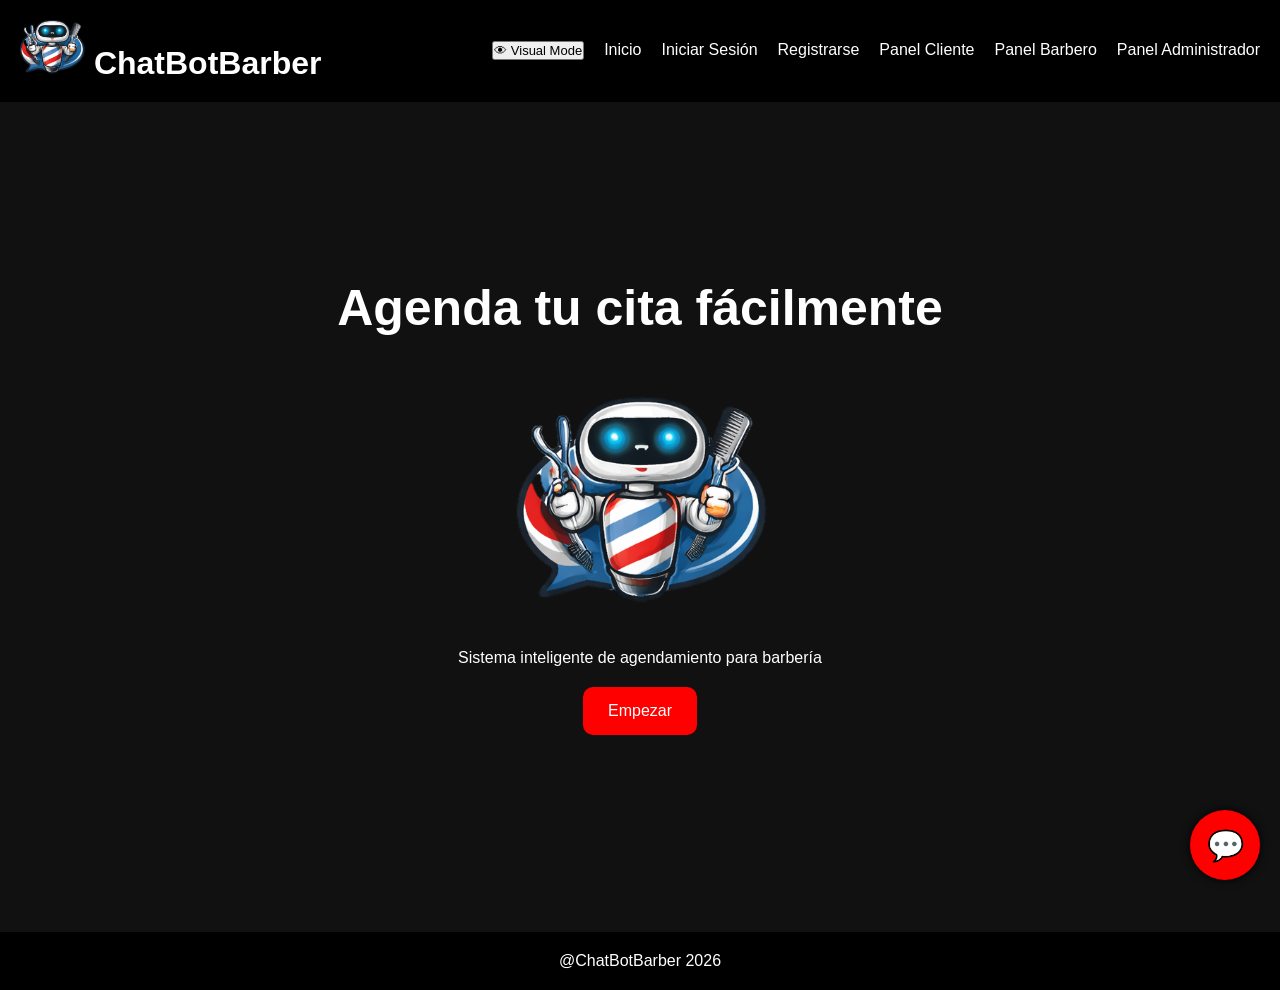
<file: frontend/index.html>
<!DOCTYPE html>
<html lang="es">
<head>
    <meta charset="UTF-8">
    <meta name="viewport" content="width=device-width, initial-scale=1.0">
    <title>ChatBotBarber</title>

    <link rel="stylesheet" href="assets/css/styles.css">
</head>
<body>

    <header class="navbar">
        <h1><img src="assets/img/Logo_fondo_transparente_navbar.PNG" alt="Logo_fondo_transparente" width="65">  ChatBotBarber</h1>

        <nav>
            <button id="theme-btn" style="font-size: 13px;">
            👁 Visual Mode
            </button>
            <a href="index.html">Inicio</a>
            <a href="login.html">Iniciar Sesión</a>
            <a href="register.html">Registrarse</a>
            <a href="pages/cliente/dashboard.html">Panel Cliente</a>
            <a href="pages/barbero/dashboard.html">Panel Barbero</a>
            <a href="pages/admin/dashboard.html">Panel Administrador</a>
        </nav>
    </header>

    <main class="hero">

        <h2>Agenda tu cita fácilmente</h2>
        <img src="assets/img/Logo_fondo_transparente.png" alt="Robot con instrumentos de Barberia">

        <p>
            Sistema inteligente de agendamiento para barbería
        </p>

        <a href="register.html" class="btn">
            Empezar
        </a>

    </main>

    <div class="chatbot-btn">

    💬

    </div>

    <script src="assets/js/app.js"></script>

    <footer>
        @ChatBotBarber 2026
    </footer>

</body>
</html>
</file>
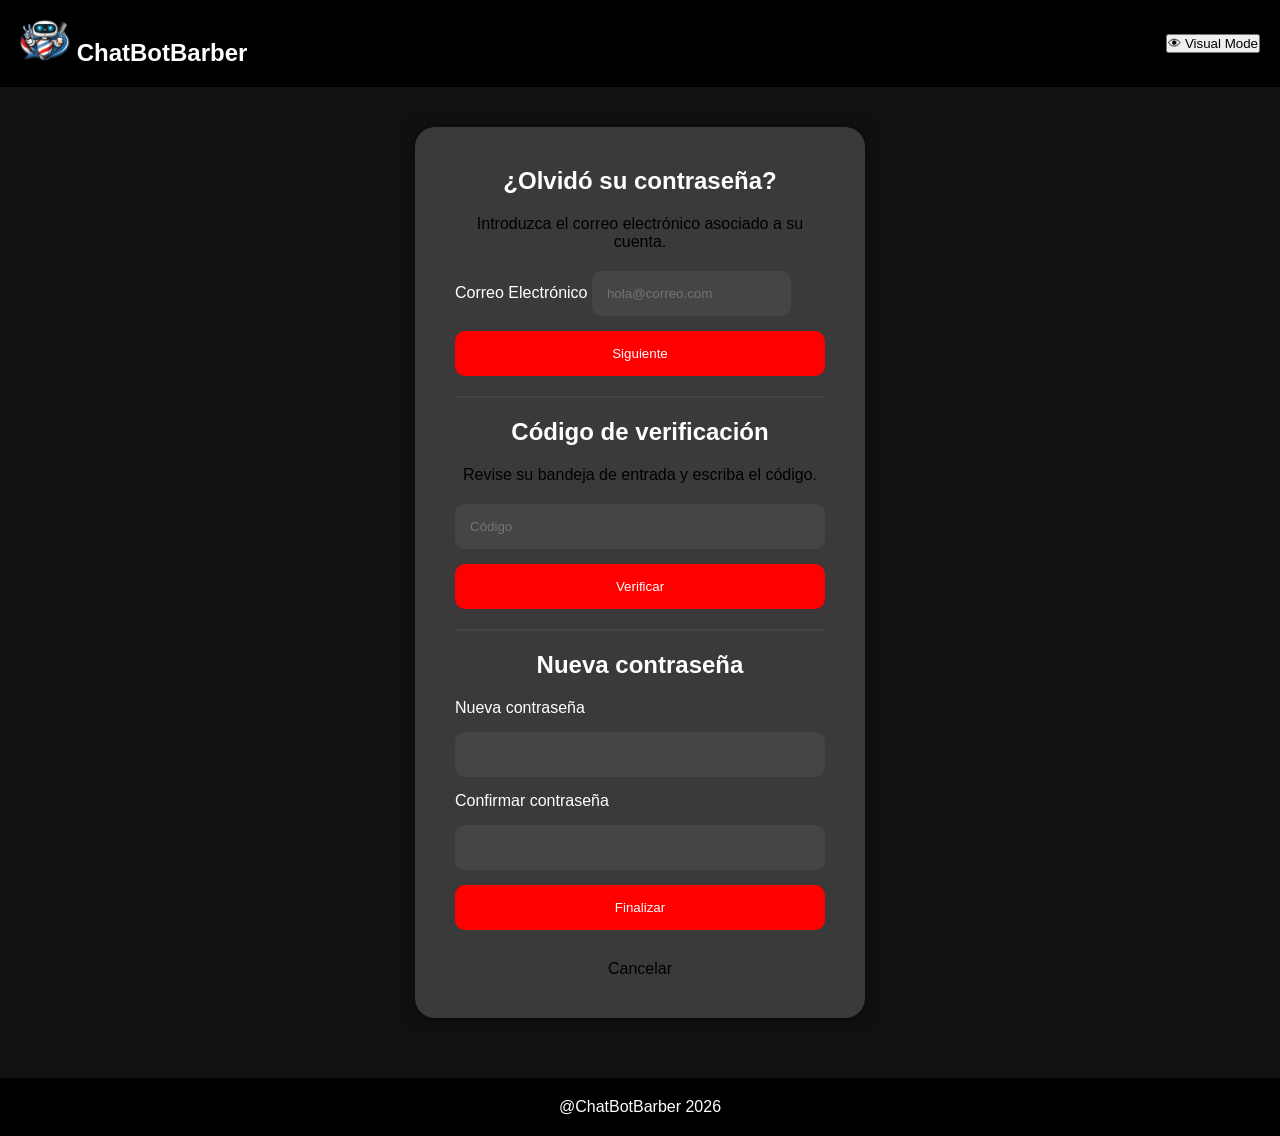
<file: frontend/contrasena.html>
<!DOCTYPE html>
<html lang="en">
<head>
    <meta charset="UTF-8">
    <meta name="viewport" content="width=device-width, initial-scale=1.0">
    <title>Recuperar Contraseña</title>

    <link rel="stylesheet" href="assets/css/styles.css">
</head>

<body>

    <nav class="navbar">
        <h1> <img src="assets/img/Logo_fondo_transparente_navbar.PNG" alt="Logo_fondo_transparente" width="50">  ChatBotBarber</h1>
        <button id="theme-btn">
            👁 Visual Mode
        </button>

    </nav>

    <main class="recovery-container">

        <div class="recovery-card">

            <h2>¿Olvidó su contraseña?</h2>

            <p style="color: black;">
                Introduzca el correo electrónico asociado a su cuenta.
            </p>

            <form action="#" method="POST">

                <div class="form-group">

                    <label for="email">
                        Correo Electrónico
                    </label>

                    <input 
                        type="email" 
                        id="email" 
                        name="email"
                        placeholder="hola@correo.com"
                        required
                    >

                </div>

                <button type="submit">
                    Siguiente
                </button>

            </form>

            <hr>

            <h2>Código de verificación</h2>

            <p style="color: black;">
                Revise su bandeja de entrada y escriba el código.
            </p>

            <form action="" method="post">

                <input 
                    type="text" 
                    name="codigo"
                    placeholder="Código"
                    required
                >

                <button type="submit">
                    Verificar
                </button>

            </form>

            <hr>

            <h2>Nueva contraseña</h2>

            <form>

                <label>Nueva contraseña</label>

                <input 
                    type="password" 
                    name="nueva"
                    required
                >

                <label>Confirmar contraseña</label>

                <input 
                    type="password"
                    name="verificar"
                    required
                >

                <button type="submit">
                    Finalizar
                </button>

            </form>

            <a href="login.html" class="cancel-btn">
                Cancelar
            </a>

        </div>

    </main>

    <script src="assets/js/app.js"></script>

    <footer>
        @ChatBotBarber 2026
    </footer>

</body>
</html>
</file>
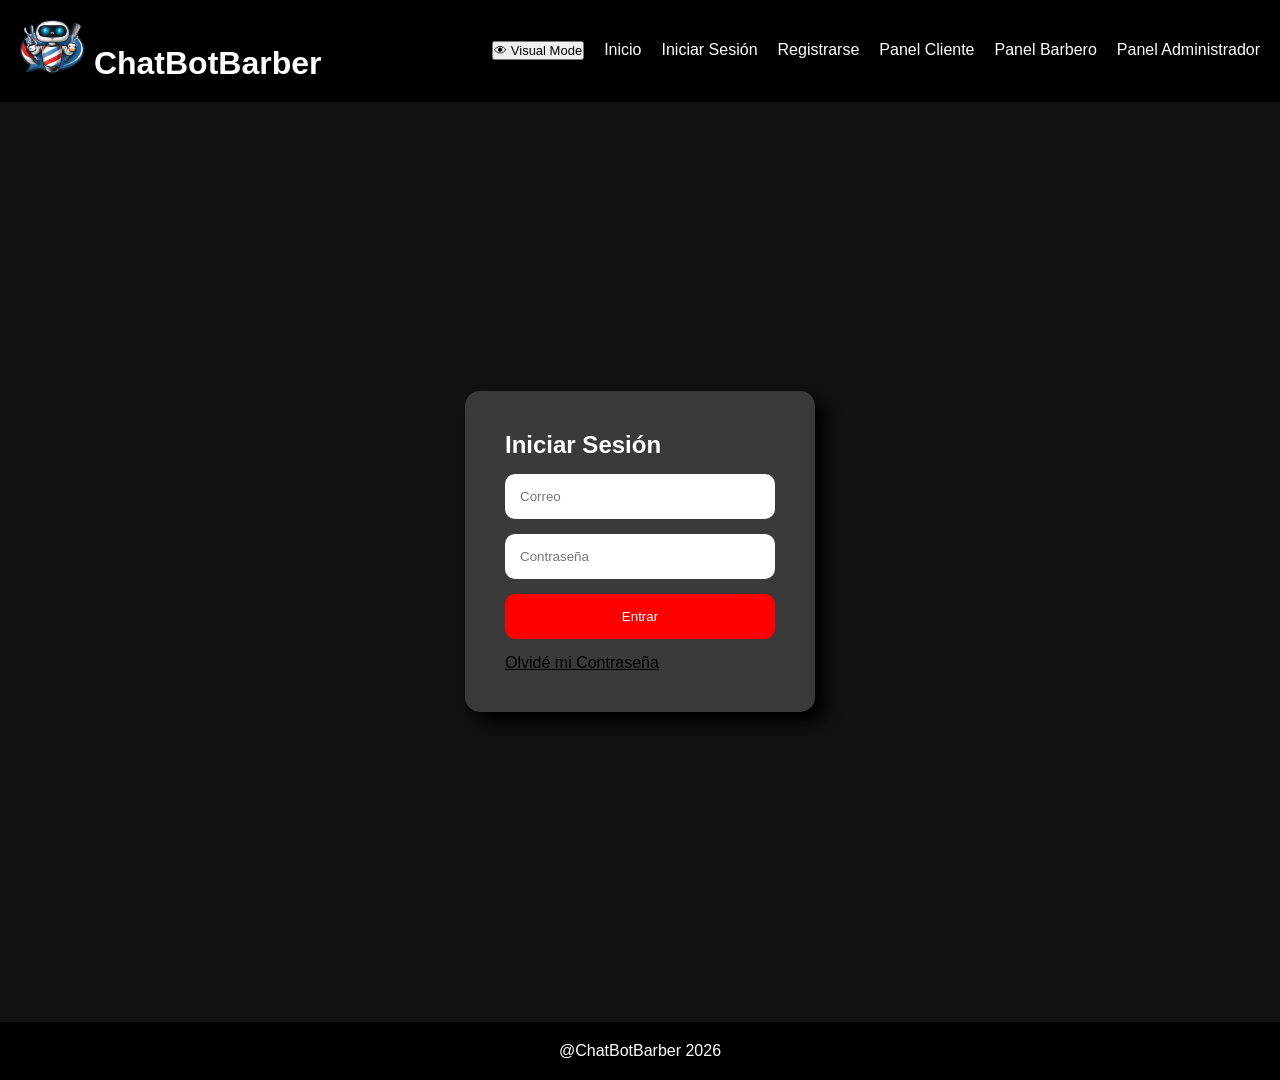
<file: frontend/login.html>
<!DOCTYPE html>
<html lang="es"> 
<head>
    <meta charset="UTF-8">
    <meta name="viewport" content="width=device-width, initial-scale=1.0">
    <title>Iniciar Sesión</title>

    <link rel="stylesheet" href="assets/css/styles.css">
</head>
<body>

    <header class="navbar">
        <h1><img src="assets/img/Logo_fondo_transparente_navbar.PNG" alt="Logo_fondo_transparente" width="65">  ChatBotBarber</h1>

        <nav>
            <button id="theme-btn" style="font-size: 13px;">
            👁 Visual Mode
            </button>
            <a href="index.html">Inicio</a>
            <a href="login.html">Iniciar Sesión</a>
            <a href="register.html">Registrarse</a>
            <a href="pages/cliente/dashboard.html">Panel Cliente</a>
            <a href="pages/barbero/dashboard.html">Panel Barbero</a>
            <a href="pages/admin/dashboard.html">Panel Administrador</a>
        </nav>
    </header>

    <div class="form-container">

        <form class="form">

            <h2>Iniciar Sesión</h2>

            <input type="email" placeholder="Correo">

            <input type="password" placeholder="Contraseña">

            <button type="submit">
                Entrar
            </button>
            <a href="contrasena.html">Olvidé mi Contraseña</a>
        </form>

    </div>

    <script src="assets/js/app.js"></script>
    
    <footer>
        @ChatBotBarber 2026
    </footer>

</body>
</html>
</file>
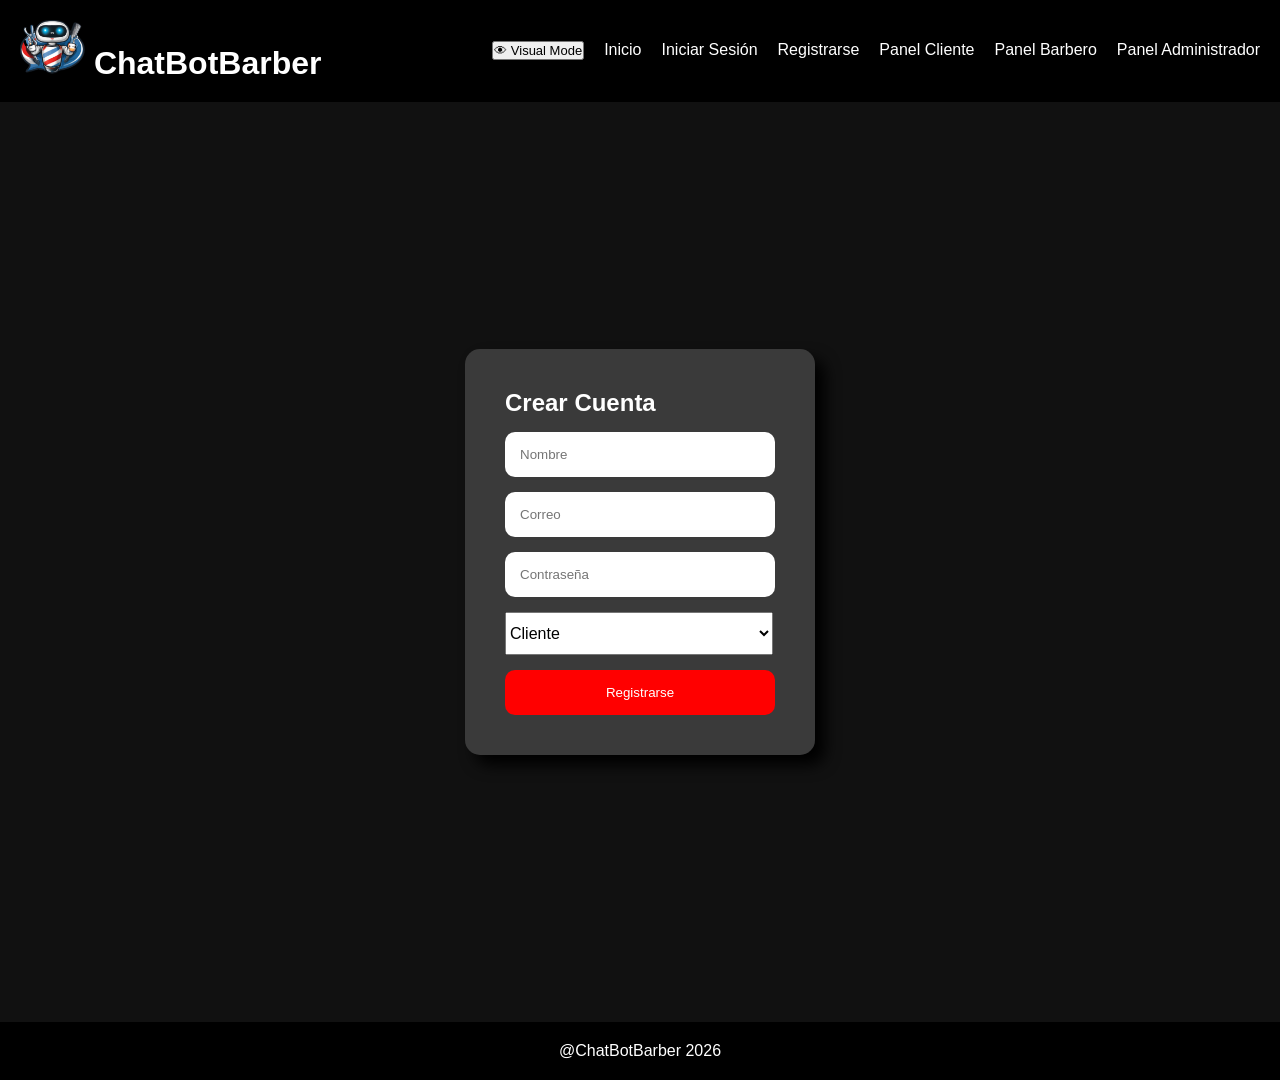
<file: frontend/register.html>
<!DOCTYPE html>
<html lang="es">
<head>
    <meta charset="UTF-8">
    <meta name="viewport" content="width=device-width, initial-scale=1.0">
    <title>Registro</title>

    <link rel="stylesheet" href="assets/css/styles.css">
</head>
<body>

    <header class="navbar">
        <h1><img src="assets/img/Logo_fondo_transparente_navbar.PNG" alt="Logo_fondo_transparente" width="65">  ChatBotBarber</h1>

        <nav>
            <button id="theme-btn" style="font-size: 13px;">
            👁 Visual Mode
            </button>
            <a href="index.html">Inicio</a>
            <a href="login.html">Iniciar Sesión</a>
            <a href="register.html">Registrarse</a>
            <a href="pages/cliente/dashboard.html">Panel Cliente</a>
            <a href="pages/barbero/dashboard.html">Panel Barbero</a>
            <a href="pages/admin/dashboard.html">Panel Administrador</a>
        </nav>
    </header>

    <div class="form-container">

        <form class="form">

            <h2>Crear Cuenta</h2>

            <input type="text" placeholder="Nombre">

            <input type="email" placeholder="Correo">

            <input type="password" placeholder="Contraseña">

            <select style="width: 268px; height: 43px; font-size: 16px;">
                <option>Cliente</option>
                <option>Barbero</option>
            </select>

            <button type="submit">
                Registrarse
            </button>

        </form>

    </div>

    <script src="assets/js/app.js"></script>

    <footer>
        @ChatBotBarber 2026
    </footer>

</body>
</html>
</file>
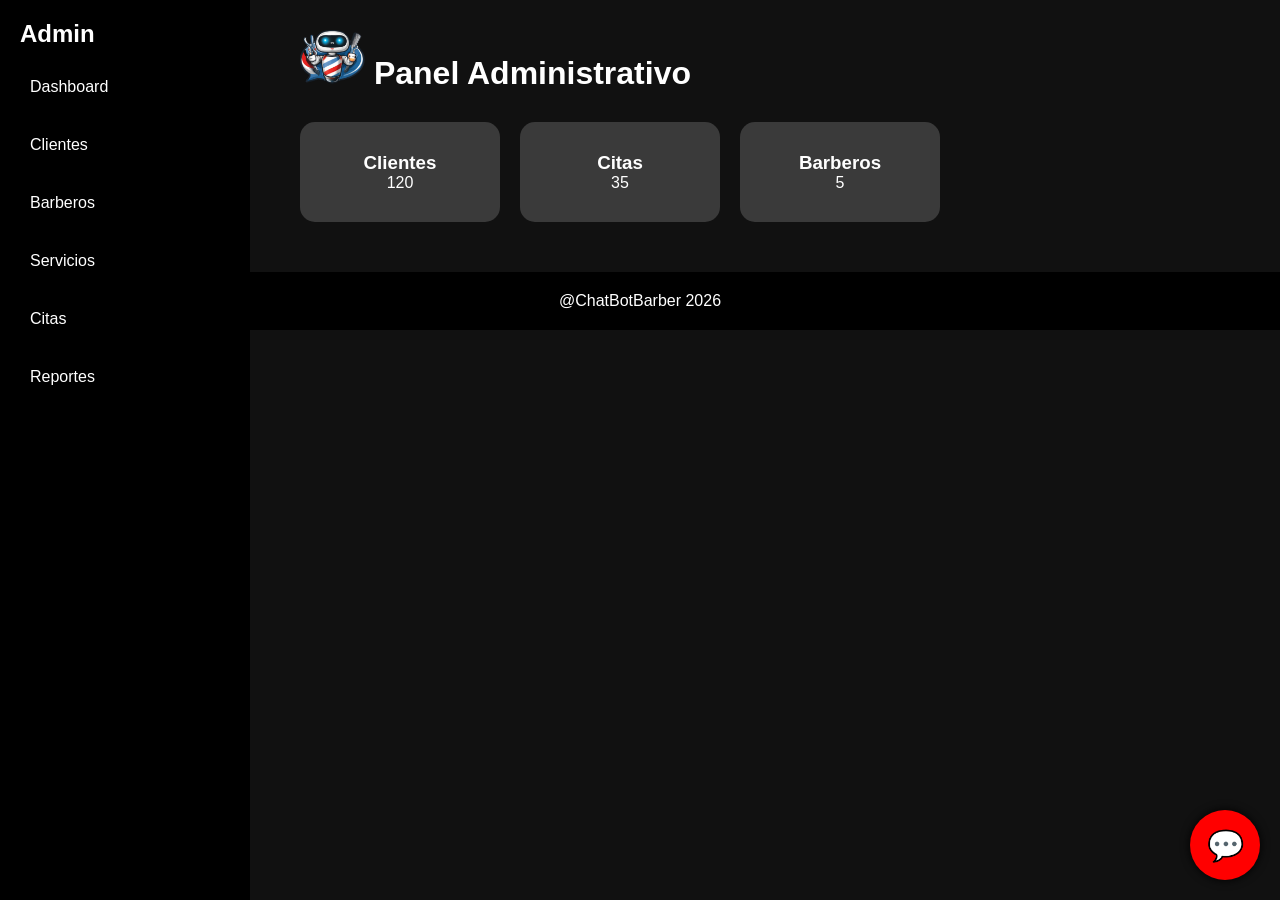
<file: frontend/pages/admin/dashboard.html>
<!DOCTYPE html>
<html lang="es">
<head>
    <meta charset="UTF-8">
    <meta name="viewport" content="width=device-width, initial-scale=1.0">
    <title>Administrador</title>
    <link rel="stylesheet" href="../../assets/css/styles.css">
</head>
<body> 

    <div class="sidebar">

        <h2>Admin</h2>

        <a href="#">Dashboard</a>
        <a href="#">Clientes</a>
        <a href="#">Barberos</a>
        <a href="#">Servicios</a>
        <a href="#">Citas</a>
        <a href="#">Reportes</a>

    </div>

    <main class="admin-content">

        <h1><img src="../../assets/img/Logo_fondo_transparente_navbar.PNG" alt="Logo_fondo_transparente" width="65">  Panel Administrativo</h1>

        <div class="cards">

            <div class="card">
                <h3>Clientes</h3>
                <p>120</p>
            </div>

            <div class="card">
                <h3>Citas</h3>
                <p>35</p>
            </div>

            <div class="card">
                <h3>Barberos</h3>
                <p>5</p>
            </div>

        </div>

    </main>

    <div class="chatbot-btn">

    💬

    </div>

    <footer>
        @ChatBotBarber 2026
    </footer>

</body>
</html>
</file>
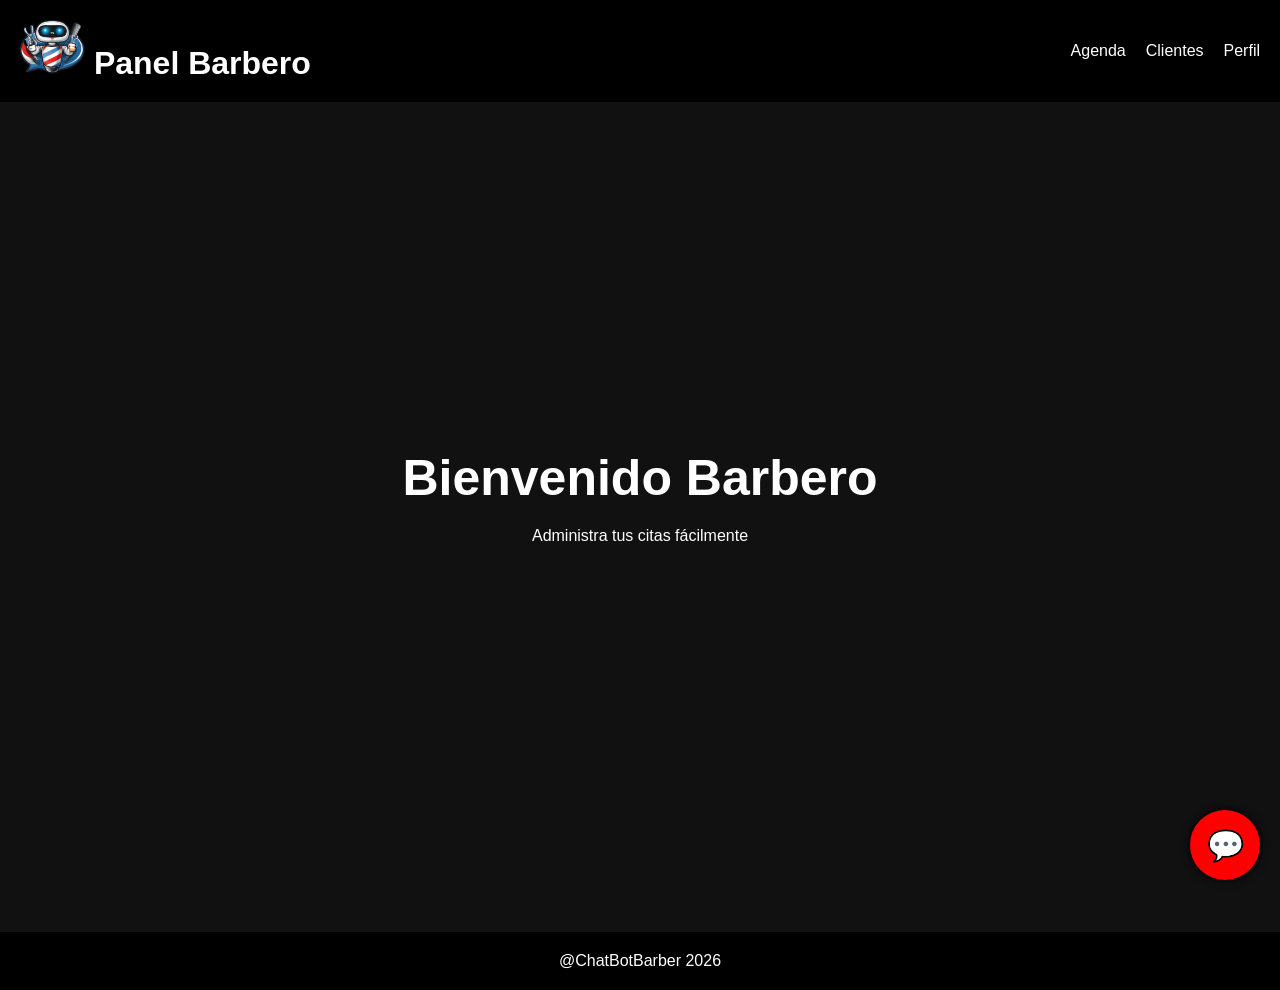
<file: frontend/pages/barbero/dashboard.html>
<!DOCTYPE html>
<html lang="es">
<head>
    <meta charset="UTF-8">
    <meta name="viewport" content="width=device-width, initial-scale=1.0">
    <title>Panel Barbero</title>

    <link rel="stylesheet" href="../../assets/css/styles.css">
</head>
<body>

    <header class="navbar">

        <h1><img src="../../assets/img/Logo_fondo_transparente_navbar.PNG" alt="Logo_fondo_transparente" width="65">  Panel Barbero</h1>

        <nav>
            <a href="#">Agenda</a>
            <a href="#">Clientes</a>
            <a href="#">Perfil</a>
        </nav>

    </header>

    <main class="hero">

        <h2>Bienvenido Barbero</h2>

        <p>
            Administra tus citas fácilmente
        </p>

    </main>

    <div class="chatbot-btn">

    💬

    </div>

    <footer>
        @ChatBotBarber 2026
    </footer>
    
</body>
</html>
</file>
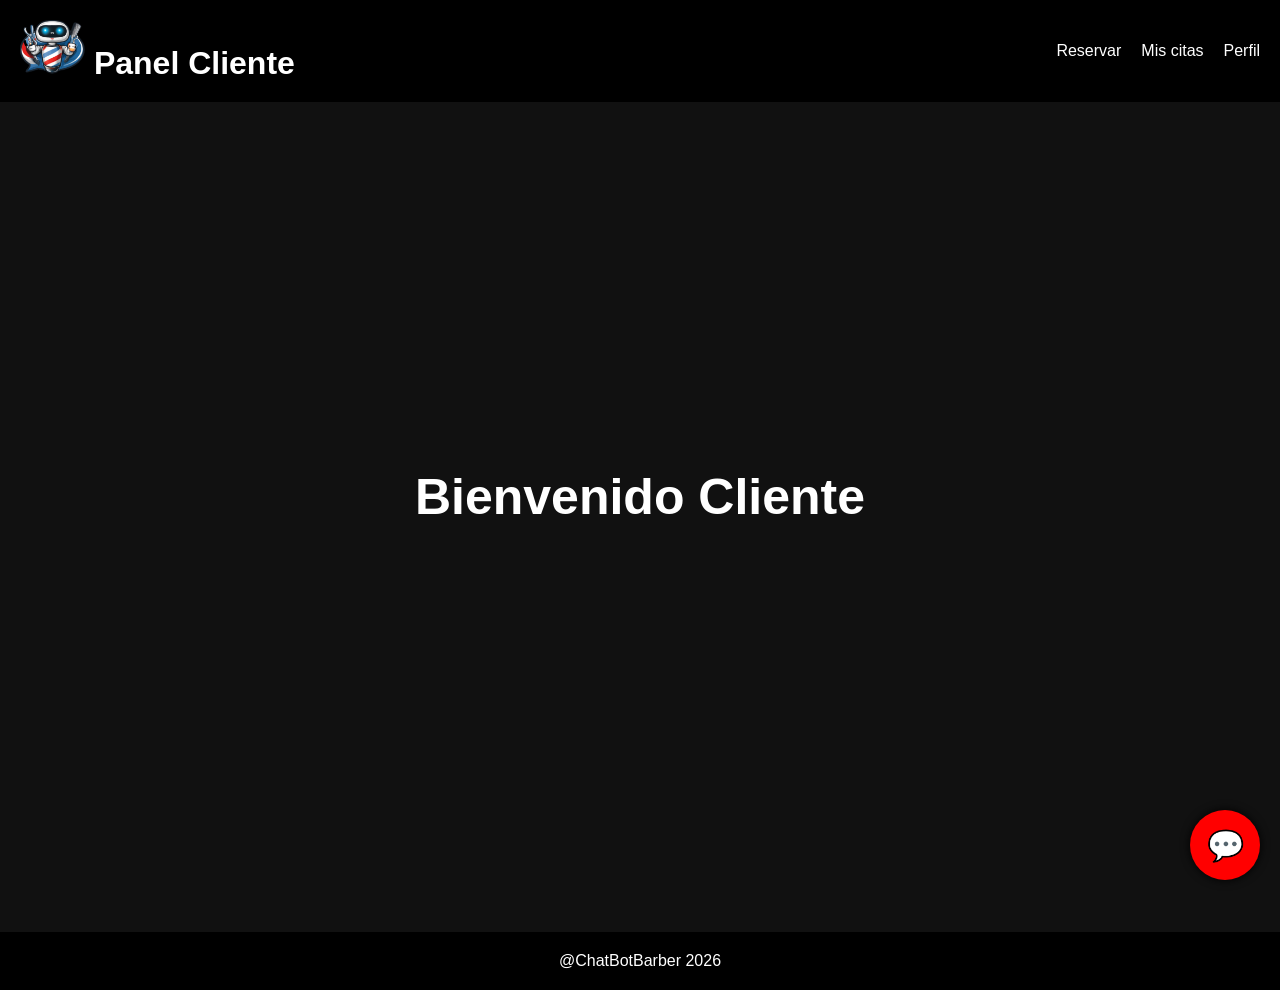
<file: frontend/pages/cliente/dashboard.html>
<!DOCTYPE html>
<html lang="es">
<head>
    <meta charset="UTF-8">
    <meta name="viewport" content="width=device-width, initial-scale=1.0">
    <title>Cliente</title>

    <link rel="stylesheet" href="../../assets/css/styles.css">
</head>
<body>

    <header class="navbar">

        <h1><img src="../../assets/img/Logo_fondo_transparente_navbar.PNG" alt="Logo_fondo_transparente" width="65">  Panel Cliente</h1>

        <nav>
            <a href="#">Reservar</a>
            <a href="#">Mis citas</a>
            <a href="#">Perfil</a>
        </nav>

    </header>

    <main class="hero">

        <h2>Bienvenido Cliente</h2>

    </main>

    <!--BOTON CHAT BOT-->
    <div class="chatbot-btn">

    💬 

    </div>

    <footer>
        @ChatBotBarber 2026
    </footer>

</body>
</html>
</file>
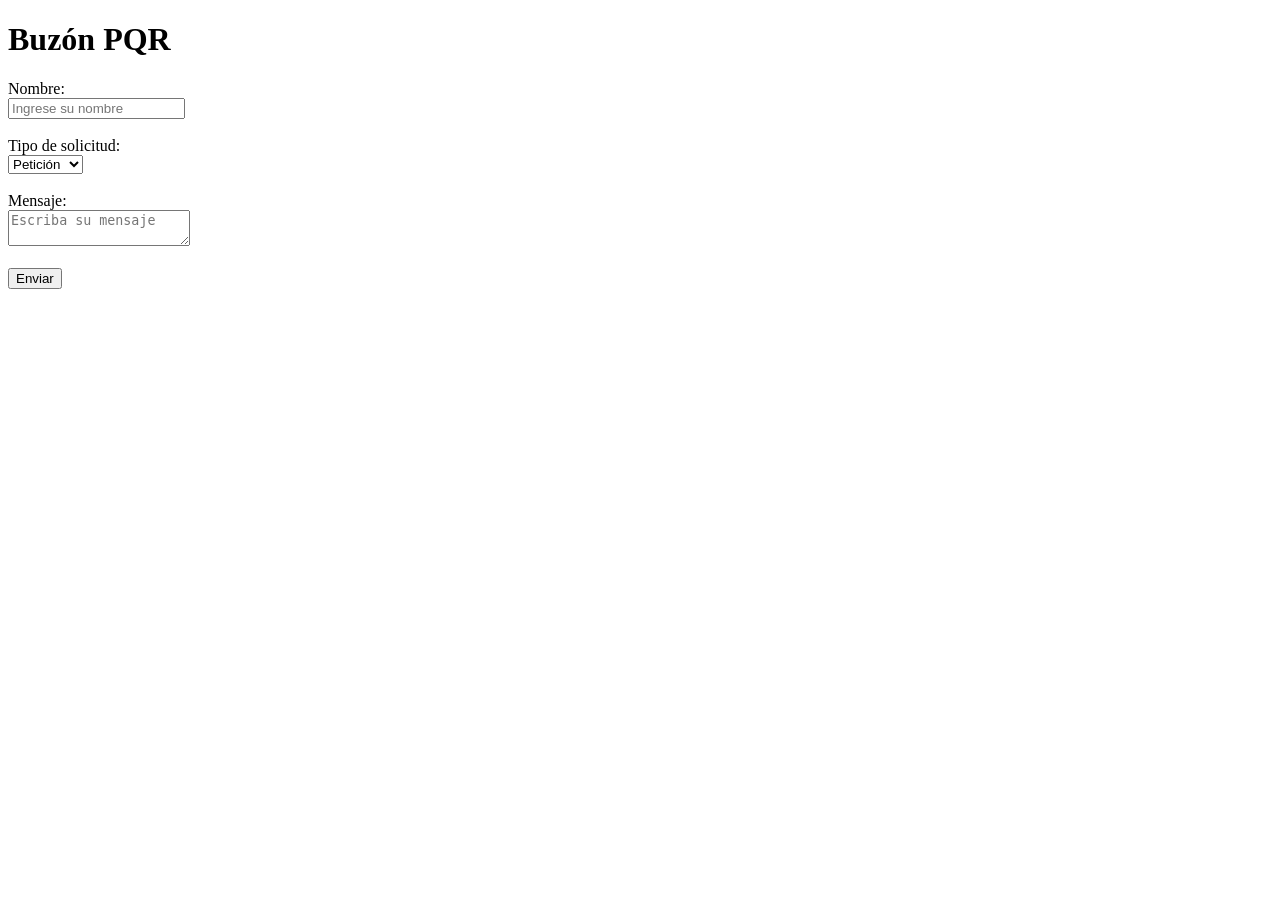
<file: frontend/pages/cliente/pqr.html>
<!DOCTYPE html>
<html lang="es">
<head>
    <meta charset="UTF-8">
    <meta name="viewport" content="width=device-width, initial-scale=1.0">
    <title>Buzon de quejas</title>
</head>
<body>
    
        <h1>Buzón PQR</h1>

    <form>

        <label>Nombre:</label><br>
        <input type="text" placeholder="Ingrese su nombre"><br><br>

        <label>Tipo de solicitud:</label><br>

        <select>
            <option>Petición</option>
            <option>Queja</option>
            <option>Reclamo</option>
        </select><br><br>

        <label>Mensaje:</label><br>

        <textarea placeholder="Escriba su mensaje"></textarea><br><br>

        <button type="submit">Enviar</button>

    </form>

</body>
</html>
</file>
<file: frontend/assets/css/styles.css>
/*ESTILOS INDEX*/
*{
    margin:0; 
    padding:0;
    box-sizing:border-box;
    font-family:Arial;
}

body{
    background:#111;
    color:white;
}



/* NAVBAR */
.navbar{
    background:black;
    padding:20px;
    display:flex;
    justify-content:space-between;
    align-items:center;
}

.navbar nav{
    display:flex;
    gap:20px;
}

.navbar a{
    color:white;
    text-decoration:none;
}



/* HERO */
.hero{
    height:90vh;
    display:flex;
    flex-direction:column;
    justify-content:center;
    align-items:center;
    text-align:center;
}

.hero h2{
    font-size:50px;
    margin-bottom:20px;
}

.hero p{
    margin-bottom:20px;
}

.btn{
    background:red;
    color:white;
    padding:15px 25px;
    text-decoration:none;
    border-radius:10px;
}



/* FORMULARIOS */
.form-container{
    height:100vh;
    display:flex;
    justify-content:center;
    align-items:center;
}

.form{
    background: #5555559a;
    padding:40px;
    border-radius:15px;
    width:350px;
    display:flex;
    flex-direction:column;
    gap:15px;
    box-shadow: 10px 10px 15px black;
}

.form input{
    padding:15px;
    border:none;
    border-radius:10px;
}

.form button{
    padding:15px;
    background:red;
    color:white;
    border:none;
    border-radius:10px;
    cursor:pointer;
}

.form a{
    color: black;
}

.form a:hover{
    color: white;
}

/*Pie de Pagina*/
footer {
    background: black;
    color: white;
    text-align: center;
    padding: 15px;
    margin-top: 20px;
}



/* SIDEBAR ADMIN */
.sidebar{
    width:250px;
    height:100vh;
    background:black;
    position:fixed;
    padding:20px;
    display:flex;
    flex-direction:column;
    gap:20px;
}

.sidebar h2{
    color:white;
}

.sidebar a{
    color:white;
    text-decoration:none;
    padding:10px;
    border-radius:10px;
}

.sidebar a:hover{
    background:#222;
}

/* CONTENIDO ADMIN */

.admin-content{
    margin-left:270px;
    padding:30px;
}

/* TARJETAS */

.cards{
    display:flex;
    gap:20px;
    margin-top:30px;
}

.card{
    background: #5555559a;
    padding:30px;
    border-radius:15px;
    width:200px;
    text-align:center;
}

/* BOTON CHATBOT */

.chatbot-btn{
    width:70px;
    height:70px;
    background:red;
    position:fixed;
    bottom:20px;
    right:20px;
    border-radius:50%;
    display:flex;
    justify-content:center;
    align-items:center;
    font-size:30px;
    cursor:pointer;
    box-shadow:0 0 10px black;
}


/*Modo Claro*/
.light{
    background:white;
    color: black;
}

.light .navbar{
    color: white;
}

.light .sidebar{
    background:#ddd;
}

.light .card{
    background:#eee;
    color:black;
}


/* RECUPERAR CONTRASEÑA */

.recovery-container{
    min-height:100vh;

    display:flex;
    justify-content:center;
    align-items:center;

    padding:40px;
}

.recovery-card{
    width:450px;

    background:#5555559a;

    padding:40px;

    border-radius:20px;

    box-shadow:0 0 15px rgba(0,0,0,0.5);

    display:flex;
    flex-direction:column;
    gap:20px;
}

.recovery-card h2{
    text-align:center;
}

.recovery-card p{
    text-align:center;
    color:#ccc;
}

.recovery-card form{
    display:flex;
    flex-direction:column;
    gap:15px;
}

.recovery-card input{
    padding:15px;

    border:none;
    border-radius:10px;

    outline:none;

    background:#5555556e;
    color:white;
}

.recovery-card button{
    padding:15px;

    background:red;
    color:white;

    border:none;
    border-radius:10px;

    cursor:pointer;

    transition:0.3s;
}

.recovery-card button:hover{
    transform:scale(1.03);
    background:#cc0000;
}

.cancel-btn{
    text-align:center;

    color:black;

    text-decoration:none;

    margin-top:10px;
}

.cancel-btn:hover{
    color:red;
}

hr{
    border:1px solid #444;
}

footer{
    text-align:center;
    padding:20px;
}
</file>
